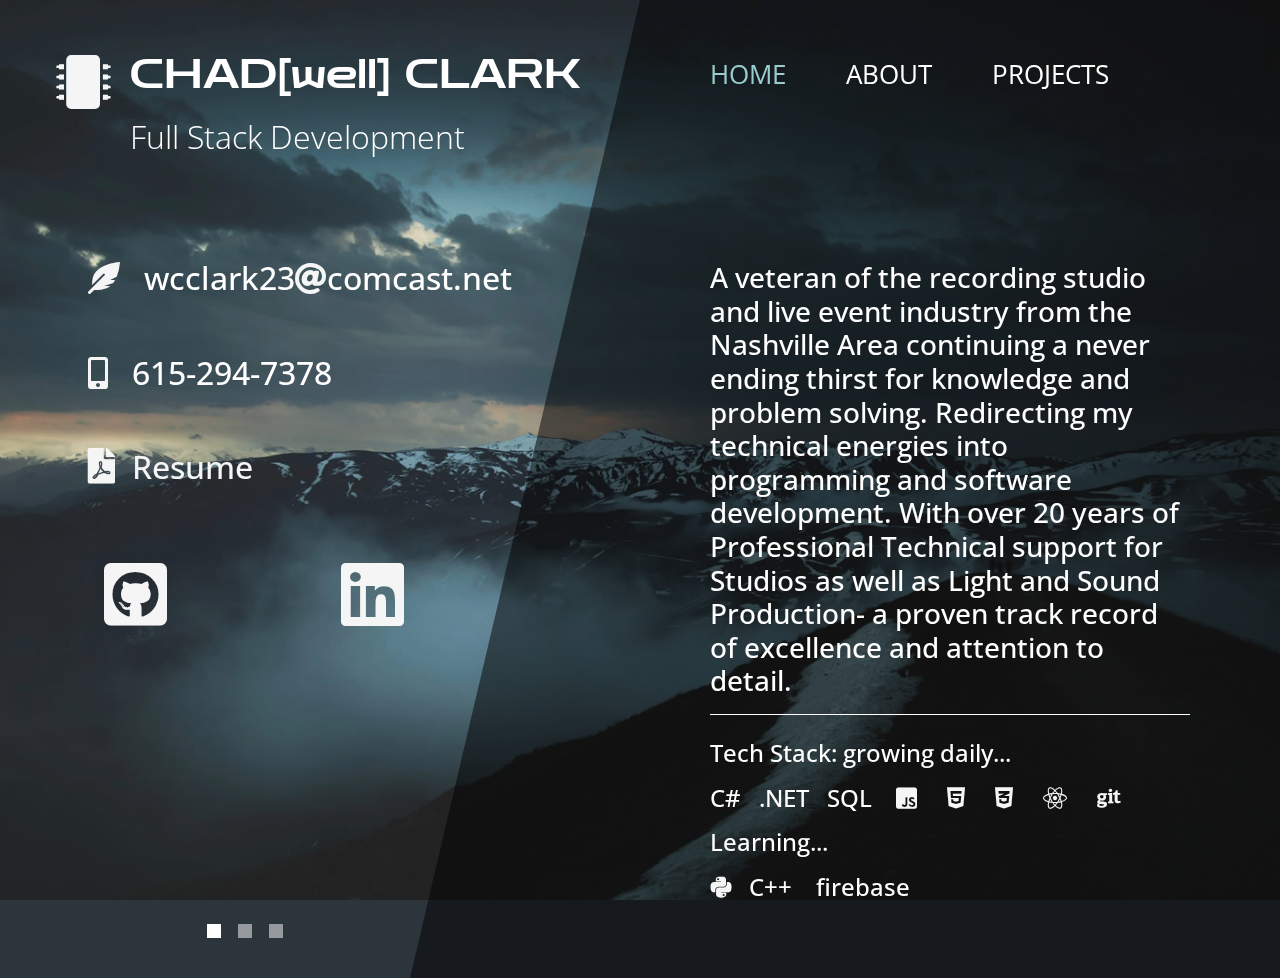
<file: index.html>
<!DOCTYPE html>
<html lang="en">

<head>
    <meta charset="UTF-8">
    <link rel="icon" href="Assets/favicon.ico" />
    <meta name="viewport" content="width=device-width, initial-scale=1.0">
    <meta http-equiv="X-UA-Compatible" content="ie=edge">
    <title>Chad[well] Clark</title>
    <link href="https://fonts.googleapis.com/css?family=Open+Sans:300,400" rel="stylesheet" /> <!-- https://fonts.google.com/ -->
    <link href="https://fonts.googleapis.com/css2?family=Zen+Dots&display=swap" rel="stylesheet"><!-- https://fonts.google.com/ -->
    <link href="css/bootstrap.min.css" rel="stylesheet" /> <!-- https://getbootstrap.com/ -->
    <link href="fontawesome/css/all.min.css" rel="stylesheet" /> <!-- https://fontawesome.com/ -->
    <link href="css/templatemo-diagoona.css" rel="stylesheet" />

</head>

<body>
    <div class="tm-container">        
        <div>
            <div class="tm-row pt-4">
                <div class="tm-col-left">
                    <div class="tm-site-header media">
                        <i class="fas fa-microchip fa-3x mt-1 tm-logo"></i>
                        <div class="media-body">
                            <h1 class="tm-sitename">CHAD[well] CLARK</h1>
                            <p class="tm-slogon">Full Stack Development</p>
                        </div>        
                    </div>
                </div>
                <div class="tm-col-right">
                    <nav class="navbar navbar-expand-lg" id="tm-main-nav">
                        <button class="navbar-toggler toggler-example mr-0 ml-auto" type="button" 
                            data-toggle="collapse" data-target="#navbar-nav" 
                            aria-controls="navbar-nav" aria-expanded="false" aria-label="Toggle navigation">
                            <span><i class="fas fa-bars"></i></span>
                        </button>
                        <div class="collapse navbar-collapse tm-nav" id="navbar-nav">
                            <ul class="navbar-nav text-uppercase mt-4">
                                <li class="nav-item active">
                                    <a class="nav-link tm-nav-link" href="#">Home <span class="sr-only">(current)</span></a>
                                </li>
                                <li class="nav-item">
                                    <a class="nav-link tm-nav-link" href="about.html">About</a>
                                </li>
                                <li class="nav-item">
                                    <a class="nav-link tm-nav-link" href="projects.html">Projects</a>
                                </li>                            
                                <!-- <li class="nav-item">
                                    <a class="nav-link tm-nav-link" href="contact.html">Contact</a>
                                </li> -->
                            </ul>                            
                        </div>                        
                    </nav>
                </div>
            </div>
            
            <div class="tm-row pt-6">
                <div class="tm-col-left"> 

                    <div class="row">
                        <h2 class="col pt-5 ml-5"><i class="fas fa-feather-alt mr-4"></i>wcclark23<i class="fas fa-at"></i>comcast.net</h2>

                    </div>
                    <div class="row">
                        <h2 class="col pt-5 ml-5"><i class="fas fa-mobile-alt mr-4"></i>615-294-7378</h2>

                    </div>
                    <div class="row ">
                        <a href="/assets/ChadClark.pdf" class="row pt-5 ml-5 " ><i class="fas fa-file-pdf fa-2x col-2 res"></i><h2 class="col-2 ml-2 res"> Resume</h2></a>
                         
                    
                    </div>
                    <div class="row">
                        <a href="https://github.com/Chadwell-Clark" > <h4 class="col-2 m-5"><i class="fab fa-github-square fa-3x p-3 mr-3"></i> </h4></a>
                         <!-- <h4 class="col-2 m-5 "><i class="fab fa-github-square fa-3x p-3 mr-3"></i> </h4> -->
                         <a href="https://www.linkedin.com/in/chadwell-clark/" ><h4 class="col-2 m-5"> <i class="fab fa-linkedin  fa-3x p-3 mr-4"></i></i> </h4></a>
                        <!-- <h4 class="col-2 m-5"> <i class="fab fa-linkedin  fa-3x p-3 mr-4"></i></i> </h4> -->

                    </div>
                </div>
                <main class="tm-col-right">
                    <section class="tm-content">
                        <!-- <h2 class="mb-5 tm-content-title">Digital Diving</h2> -->
                        <p class="mb-3"><h3>A veteran of the recording studio and live event industry from the Nashville Area continuing a never ending thirst for knowledge and problem solving. Redirecting my technical energies into programming and software development.
                             With over 20 years of
                            Professional Technical support for Studios as
                            well as Light and Sound Production- a proven
                            track record of excellence and attention to
                            detail.</h3></p>
                        <!-- <p class="mb-5">Diving into the deep waters of software development after a couple decades of studio electronics. I have had a successful carreer in Nashville recording and concerts and look forward to continued success in Nashville's growing tech industry. </p> -->
                        <hr class="mb-4">
                        <p><h4>Tech Stack: growing daily...
                            <br class="mt-5"> 
                            <div  class="mt-3"> C#&nbsp;&nbsp; .NET&nbsp;&nbsp;  SQL &nbsp;&nbsp;

                            <i class="fab fa-js-square "></i>
                            <i class="fab fa-html5 ml-4"></i>
                            <i class="fab fa-css3-alt ml-4"></i>
                            <i class="fab fa-react ml-4"></i>
                            <i class="fab fa-git ml-4"></i>
                            <i class="fab fa-github-squarev ml-4"></i>
        
                        </div>


                        </h4></p>           
                        <p class="mb-3"><h4>Learning...
                                <br>
                                <div  class="mt-3">
                                <i class="fab fa-python "></i> 
                                &nbsp;&nbsp;C++ &nbsp;&nbsp; firebase  
                            </div> 
    
                            </h4></p>                     
                        <!-- <a href="about.html" class="btn btn-primary">Continue...</a> -->
                    </section>
                </main>
            </div>
        </div>        

        <div class="tm-row">
            <div class="tm-col-left text-center">            
                <ul class="tm-bg-controls-wrapper">
                    <li class="tm-bg-control active" data-id="0"></li>
                    <li class="tm-bg-control" data-id="1"></li>
                    <li class="tm-bg-control" data-id="2"></li>
                </ul>            
            </div>        
            <div class="tm-col-right tm-col-footer">
                <footer class="tm-site-footer text-right">
                    <!-- <p class="mb-0">Copyright 2020 Diagoona Co. 
                    
                    | Design: <a rel="nofollow" target="_parent" href="https://templatemo.com" class="tm-text-link">TemplateMo</a></p> -->
                </footer>
            </div>  
        </div>

        <!-- Diagonal background design -->
        <div class="tm-bg">
            <div class="tm-bg-left"></div>
            <div class="tm-bg-right"></div>
        </div>
    </div>

    <script src="js/jquery-3.4.1.min.js"></script>
    <script src="js/bootstrap.min.js"></script>
    <script src="js/jquery.backstretch.min.js"></script>
    <script src="js/templatemo-script.js"></script>
</body>
</html>
</file>
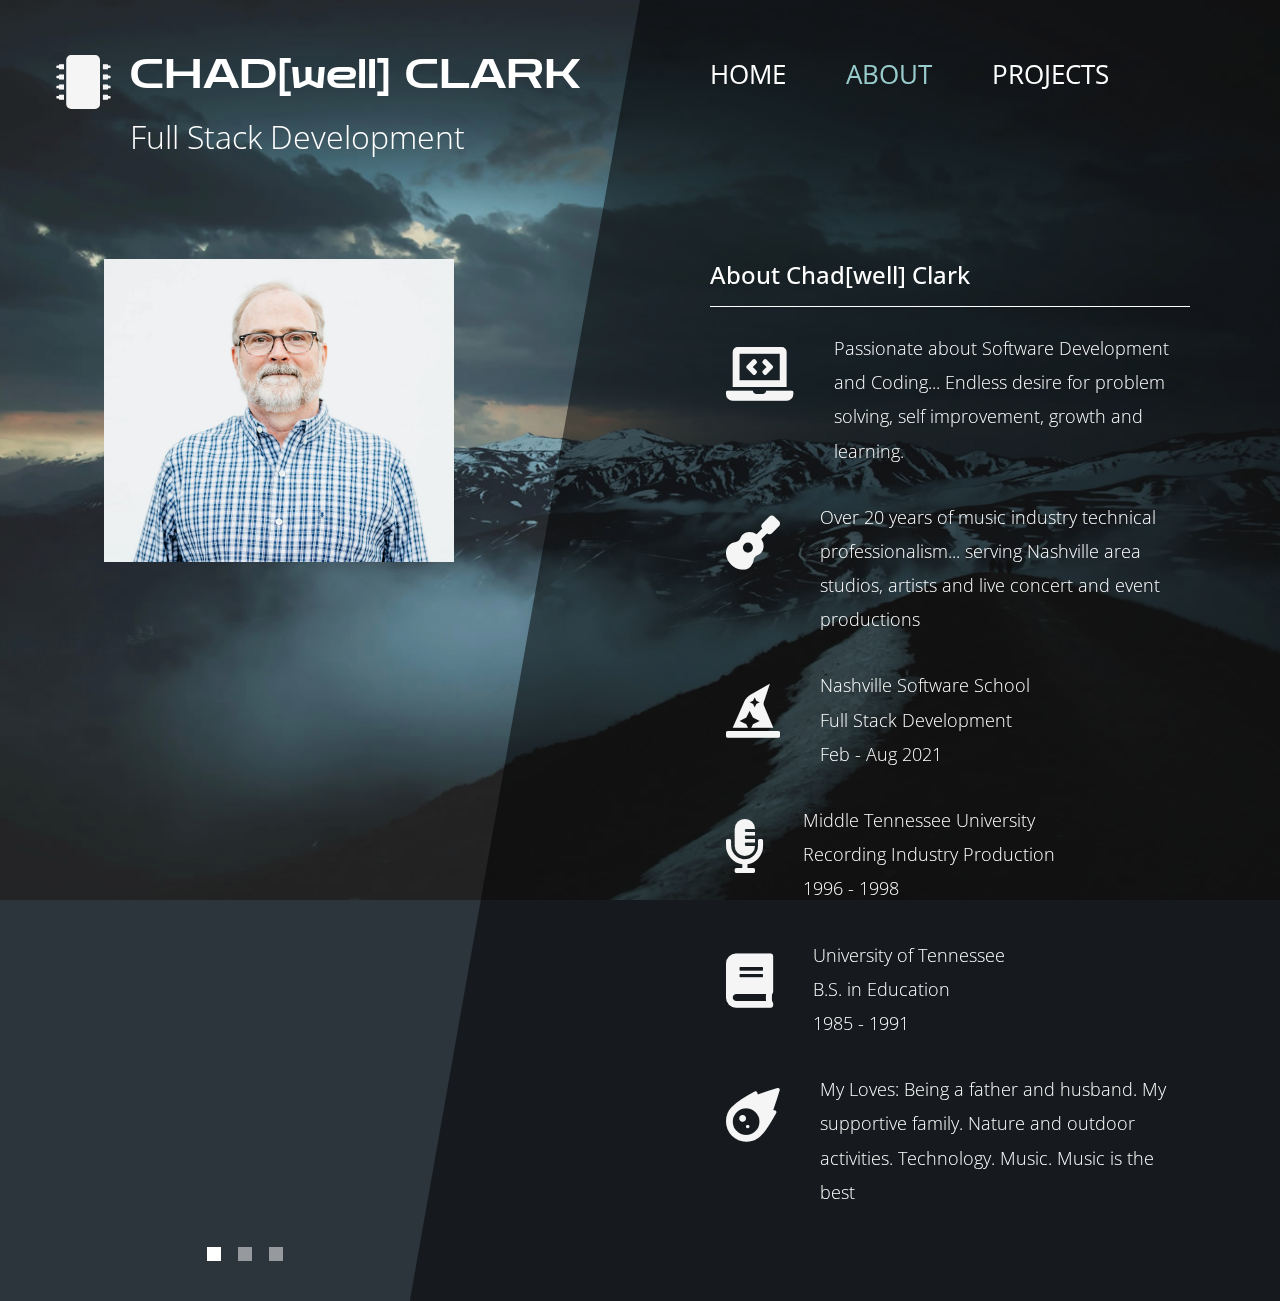
<file: about.html>
<!DOCTYPE html>
<html lang="en">

<head>
    <meta charset="UTF-8">
    <link rel="icon" href="Assets/favicon.ico" />
    <meta name="viewport" content="width=device-width, initial-scale=1.0">
    <meta http-equiv="X-UA-Compatible" content="ie=edge">
    <title>Chad[well] Clark About</title>
    <link href="https://fonts.googleapis.com/css?family=Open+Sans:300,400" rel="stylesheet" /> <!-- https://fonts.google.com/ -->
    <link href="https://fonts.googleapis.com/css2?family=Zen+Dots&display=swap" rel="stylesheet"><!-- https://fonts.google.com/ -->
    <link href="css/bootstrap.min.css" rel="stylesheet" /> <!-- https://getbootstrap.com/ -->
    <link href="fontawesome/css/all.min.css" rel="stylesheet" /> <!-- https://fontawesome.com/ -->
    <link href="css/templatemo-diagoona.css" rel="stylesheet" />

</head>

<body>
    <div class="tm-container">        
        <div>
            <div class="tm-row pt-4">
                <div class="tm-col-left">
                    <div class="tm-site-header media">
                        <i class="fas fa-microchip fa-3x mt-1 tm-logo"></i>
                        <div class="media-body">
                            <h1 class="tm-sitename">CHAD[well] CLARK</h1>
                            <p class="tm-slogon">Full Stack Development</p>
                        </div>        
                    </div>
                </div>
                <div class="tm-col-right">
                    <nav class="navbar navbar-expand-lg" id="tm-main-nav">
                        <button class="navbar-toggler toggler-example mr-0 ml-auto" type="button" 
                            data-toggle="collapse" data-target="#navbar-nav" 
                            aria-controls="navbar-nav" aria-expanded="false" aria-label="Toggle navigation">
                            <span><i class="fas fa-bars"></i></span>
                        </button>
                        <div class="collapse navbar-collapse tm-nav" id="navbar-nav">
                            <ul class="navbar-nav text-uppercase mt-4">
                                <li class="nav-item">
                                    <a class="nav-link tm-nav-link" href="index.html">Home</a>
                                </li>
                                <li class="nav-item active">
                                    <a class="nav-link tm-nav-link" href="about.html">About <span class="sr-only">(current)</span></a>
                                </li>
                                <li class="nav-item">
                                    <a class="nav-link tm-nav-link" href="projects.html">Projects</a>
                                </li>                            
                                <!-- <li class="nav-item">
                                    <a class="nav-link tm-nav-link" href="contact.html">Contact</a>
                                </li> -->
                            </ul>                            
                        </div>                        
                    </nav>
                </div>
            </div>
            
            <div class="tm-row">
                <div class="tm-col-left"><img src="assets/1chadclark1.jpg" alt="Image" class=" photo img-fluid"></div>
                <main class="tm-col-right">
                    <section class="tm-content tm-about">
                        <h2 class=" tm-content-title">About Chad[well] Clark</h2>
                        <hr class="mb-4">
                        <div class="media my-3">
                            <i class="fas fa-laptop-code fa-3x p-3 mr-4"></i>
                            <div class="media-body">
                                <p>
                                    Passionate about Software Development and Coding... Endless desire for problem solving, self improvement, growth and learning.</p>
                            </div> 
                        </div>
                        <div class="media my-3">
                            <i class="fas fa-guitar fa-3x p-3 mr-4"></i>
                            <div class="media-body">
                                <p>Over 20 years of music industry technical professionalism... serving Nashville area studios, artists and live concert and event productions</p>
                            </div> 
                        </div>
                        <div class="media my-3">
                            <i class="fas fa-hat-wizard fa-3x p-3 mr-4"></i>
                            <div class="media-body">
                                <p>Nashville Software School<br> 
                                    Full Stack Development <br>
                                    Feb - Aug 2021

                                </p>
                            </div> 
                        </div>
                        <div class="media my-3">
                            <i class="fas fa-microphone-alt fa-3x p-3 mr-4"></i>
                            <div class="media-body">
                                <p>Middle Tennessee University<br> Recording Industry Production<br>1996 - 1998</p>
                            </div> 
                        </div>
                        <div class="media my-3">
                            <i class="fas fa-book fa-3x p-3 mr-4"></i>
                            <div class="media-body">
                                <p>University of Tennessee <br> B.S. in Education<br> 1985 - 1991</p>
                            </div> 
                        </div>     
                        <div class="media my-3">
                            <i class="fas fa-meteor fa-3x p-3 mr-4"></i>
                            <div class="media-body">
                                <p>My Loves: Being a father and husband. My supportive family. Nature and outdoor activities.  Technology. Music. Music is the best </p>
                            </div> 
                        </div>                     
                    </section>
                </main>
            </div>
        </div>        

        <div class="tm-row">
            <div class="tm-col-left text-center">            
                <ul class="tm-bg-controls-wrapper">
                    <li class="tm-bg-control active" data-id="0"></li>
                    <li class="tm-bg-control" data-id="1"></li>
                    <li class="tm-bg-control" data-id="2"></li>
                </ul>            
            </div>        
            <div class="tm-col-right tm-col-footer">
                <footer class="tm-site-footer text-right">
                   
                </footer>
            </div>   
        </div>        

        <!-- Diagonal background design -->
        <div class="tm-bg">
            <div class="tm-bg-left"></div>
            <div class="tm-bg-right"></div>
        </div>
    </div>

    <script src="js/jquery-3.4.1.min.js"></script>
    <script src="js/bootstrap.min.js"></script>
    <script src="js/jquery.backstretch.min.js"></script>
    <script src="js/templatemo-script.js"></script>
</body>
</html>
</file>
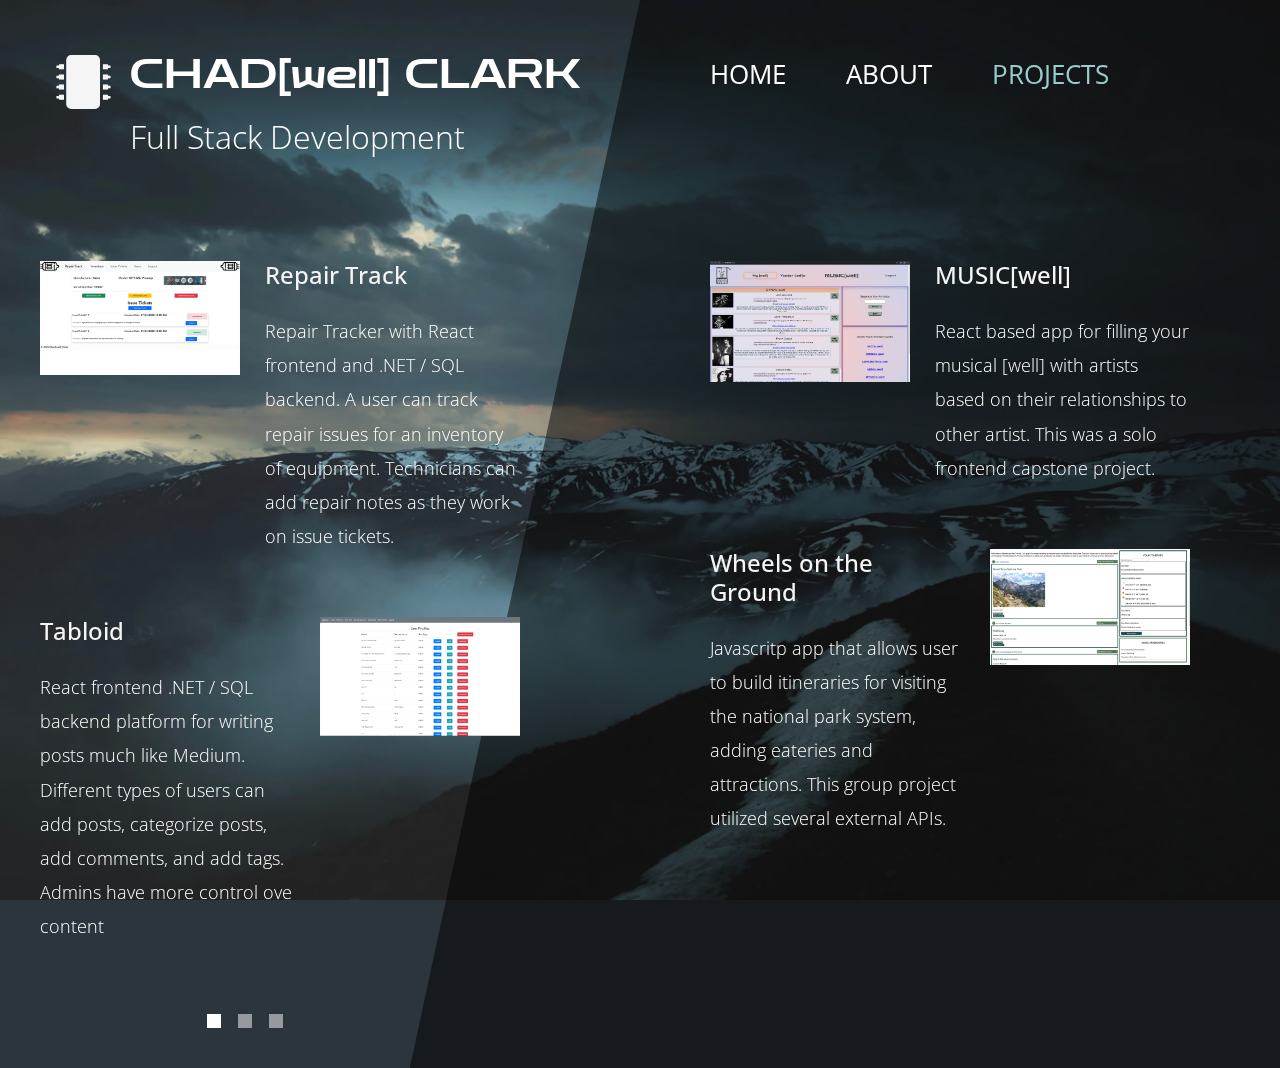
<file: projects.html>
<!DOCTYPE html>
<html lang="en">

<head>
    <meta charset="UTF-8">
    <link rel="icon" href="Assets/favicon.ico" />
    <meta name="viewport" content="width=device-width, initial-scale=1.0">
    <meta http-equiv="X-UA-Compatible" content="ie=edge">
    <title>Chad[well] Clark Projects</title>
    <link href="https://fonts.googleapis.com/css?family=Open+Sans:300,400" rel="stylesheet" /> <!-- https://fonts.google.com/ -->
    <link href="https://fonts.googleapis.com/css2?family=Zen+Dots&display=swap" rel="stylesheet"><!-- https://fonts.google.com/ -->
    <link href="css/bootstrap.min.css" rel="stylesheet" /> <!-- https://getbootstrap.com/ -->
    <link href="fontawesome/css/all.min.css" rel="stylesheet" /> <!-- https://fontawesome.com/ -->
    <link href="css/templatemo-diagoona.css" rel="stylesheet" />

</head>

<body>
    <div class="tm-container">        
        <div>
            <div class="tm-row pt-4">
                <div class="tm-col-left">
                    <div class="tm-site-header media">
                        <i class="fas fa-microchip fa-3x mt-1 tm-logo"></i>
                        <div class="media-body">
                            <h1 class="tm-sitename">CHAD[well] CLARK</h1>
                            <p class="tm-slogon">Full Stack Development</p>
                        </div>        
                    </div>
                </div>
                <div class="tm-col-right">
                    <nav class="navbar navbar-expand-lg" id="tm-main-nav">
                        <button class="navbar-toggler toggler-example mr-0 ml-auto" type="button" 
                            data-toggle="collapse" data-target="#navbar-nav" 
                            aria-controls="navbar-nav" aria-expanded="false" aria-label="Toggle navigation">
                            <span><i class="fas fa-bars"></i></span>
                        </button>
                        <div class="collapse navbar-collapse tm-nav" id="navbar-nav">
                            <ul class="navbar-nav text-uppercase mt-4">
                                <li class="nav-item">
                                    <a class="nav-link tm-nav-link" href="index.html">Home</a>
                                </li>
                                <li class="nav-item">
                                    <a class="nav-link tm-nav-link" href="about.html">About</a>
                                </li>
                                <li class="nav-item active">
                                    <a class="nav-link tm-nav-link" href="projects.html">Projects <span class="sr-only">(current)</span></a>
                                </li>                            
                                <!-- <li class="nav-item">
                                    <a class="nav-link tm-nav-link" href="contact.html">Contact</a>
                                </li> -->
                            </ul>                            
                        </div>                        
                    </nav>
                </div>
            </div>
            
            <div class="tm-row">
                <div class="tm-col-left-proj">
                    <section class="tm-content-proj">
                        <div class="media my-3 mb-5 tm-service-media tm-service-media-img-l">
                           <a href="https://github.com/Chadwell-Clark/RepairTrack" ><img src="assets/repair2a.png" alt="Image" class="tm-service-img"></a>
                            <div class="media-body tm-service-text">
                                <a href="https://github.com/Chadwell-Clark/RepairTrack" ><h2 class="mb-4 tm-content-title">Repair Track</h2></a>
                                <p>Repair Tracker with React frontend and .NET / SQL backend. A user can track repair issues for an inventory of equipment. Technicians can add repair notes as they work on issue tickets.</p>
                            </div> 
                        </div>
                        <div class="media my-3 mb-5 tm-service-media">                            
                            <div class="media-body tm-service-text">
                                <a href="https://github.com/Chadwell-Clark/Tabloid_FullStack" ><h2 class="mb-4 tm-content-title">Tabloid</h2></a>
                                <p>React frontend .NET / SQL backend platform for writing posts much like Medium. Different types of users can add posts, categorize posts, add comments, and add tags. Admins have more control ove content </p>
                            </div> 
                            <a href="https://github.com/Chadwell-Clark/Tabloid_FullStack" ><img src="assets/tabloid.png" alt="Image" class="tm-service-img-r"></a>
                        </div>
                        <!-- <div class="media my-3 tm-service-media tm-service-media-img-l">
                            <img src="assets/services-3.jpg" alt="Image" class="tm-service-img">
                            <div class="media-body tm-service-text">
                                <h2 class="mb-4 tm-content-title">Wheels on the Ground</h2>
                                <p>Javascritp app that allows user to build itineraries for visiting the national park system, adding eateries and attractions. This group project utilized several external APIs.</p>
                                
                            </div> 
                        </div>                 -->
                </div>
                <main class="tm-col-right">
                    <section class="tm-content">
                        <div class="media my-3 mb-5 tm-service-media tm-service-media-img-l">
                            <a href="https://github.com/Chadwell-Clark/MUSICwell" ><img src="assets/musicwell1.png" alt="Image" class="tm-service-img"></a>
                            <div class="media-body tm-service-text">
                                <a href="https://github.com/Chadwell-Clark/MUSICwell" ><h2 class="mb-4 tm-content-title">MUSIC[well]</h2></a>
                                <p>React based app for filling your musical [well] with artists based on their relationships to other artist. This was a solo frontend capstone project.</p>
                            </div> 
                        </div>
                        <div class="media my-3 mb-5 tm-service-media">                            
                            <div class="media-body tm-service-text">
                                <a href="https://github.com/Chadwell-Clark/Wheels-on-the-Ground-kings-canyon-folks" ><h2 class="mb-4 tm-content-title">Wheels on the Ground</h2></a>
                                <p>Javascritp app that allows user to build itineraries for visiting the national park system, adding eateries and attractions. This group project utilized several external APIs.</p>
                            </div> 
                            <a href="https://github.com/Chadwell-Clark/Wheels-on-the-Ground-kings-canyon-folks" ><img src="assets/wheels2.png" alt="Image" class="tm-service-img-r"></a>
                        </div>
                                             
                    </section>
                </main>
            </div>
        </div>        

        <div class="tm-row">
            <div class="tm-col-left text-center">            
                <ul class="tm-bg-controls-wrapper">
                    <li class="tm-bg-control active" data-id="0"></li>
                    <li class="tm-bg-control" data-id="1"></li>
                    <li class="tm-bg-control" data-id="2"></li>
                </ul>            
            </div>        
            <div class="tm-col-right tm-col-footer">
                <footer class="tm-site-footer text-right">
                    
                </footer>
            </div>  
        </div>        

        <!-- Diagonal background design -->
        <div class="tm-bg">
            <div class="tm-bg-left"></div>
            <div class="tm-bg-right"></div>
        </div>
    </div>

    <script src="js/jquery-3.4.1.min.js"></script>
    <script src="js/bootstrap.min.js"></script>
    <script src="js/jquery.backstretch.min.js"></script>
    <script src="js/templatemo-script.js"></script>
</body>

</html>
</file>
<file: css/templatemo-diagoona.css>
/*

TemplateMo 550 Diagoona

https://templatemo.com/tm-550-diagoona

*/

body {
  font-family: "Open Sans", Arial, sans-serif;
  font-size: 18px;
  font-weight: 300;
  overflow-x: hidden;
  color: white;
  background-color: #2c353c;
}

a {
  transition: all 0.3s ease;
  text-decoration: none;
  color: whitesmoke;
}

ul {
  padding: 0;
}
a:hover {
  text-decoration: none;
  color: lightskyblue;
}
button:focus {
  outline: none;
}
p {
  line-height: 1.9;
}
.tm-logo {
  margin-right: 20px;
}
.tm-slogon {
  font-size: 2rem;
}
.tm-sitename {
  font-family: "Zen Dots", cursive;
}
.tm-site-header {
  margin: 1.7rem 1rem;
}

.fab,
.fas {
  color: whitesmoke;
}

.fa-linkedin:hover {
  color: royalblue;
}

.fa-github-square:hover {
  color: grey;
}

.res:hover {
  color: lightskyblue;
}

/* Navigation */
.navbar-toggler {
  padding: 8px 15px;
  border: 0;
  border-radius: 0;
  transform: skewX(-15deg);
  background-color: rgba(0, 0, 0, 0.5);
  color: white;
}

.navbar-toggler i {
  transform: skewX(15deg);
}

.navbar-expand-lg {
  padding-left: 0;
  padding-right: 0;
}

.navbar-expand-lg .navbar-nav .nav-link {
  padding: 0;
}

.navbar-expand-lg .navbar-nav .tm-nav-link {
  font-size: 1.6rem;
  font-weight: 400;
  color: white;
  padding-bottom: 30px;
}

.nav-item {
  margin-right: 60px;
}

.nav-item:last-child {
  margin-right: 0;
}

.nav-item.active .tm-nav-link,
.nav-item:hover .tm-nav-link {
  color: #9cc;
}

/* Page Background */
.tm-bg {
  position: absolute;
  left: 0;
  right: 0;
  width: 100%;
  height: 100%;
  display: flex;
  z-index: -1000;
}

.tm-bg-left,
.tm-bg-right {
  position: relative;
  width: 50%;
  height: 100%;
}

.tm-bg-right {
  background-color: rgba(0, 0, 0, 0.5);
}

.tm-bg-left {
  border-right: 230px solid rgba(0, 0, 0, 0.5);
  border-top: 100vh solid transparent;
}

.tm-bg-controls-wrapper {
  display: inline-block;
  margin-left: -150px;
}

.tm-bg-control {
  display: inline-block;
  width: 14px;
  height: 14px;
  background-color: rgba(255, 255, 255, 0.5);
  margin: 6px;
  cursor: pointer;
}

.tm-bg-control.active,
.tm-bg-control:hover {
  background-color: white;
}

.tm-container {
  width: 100%;
  height: 100%;
  min-height: 100vh;
  position: relative;
  display: flex;
  flex-direction: column;
  justify-content: space-between;
}

.tm-row {
  display: flex;
}

.tm-col-left {
  width: 50%;
  height: 100%;
  padding-left: 40px;
  padding-right: 40px;
}

.tm-col-left-proj {
  width: 50%;
  height: 100%;
  padding-left: 40px;
  padding-right: 70px;
}

.tm-col-right {
  width: 50%;
  height: 100%;
  padding-left: 70px;
  padding-right: 70px;
}

.tm-content {
  max-width: 660px;
  margin-top: 50px;
  padding-right: 20px;
}
.tm-content-proj {
  max-width: 660px;
  margin-top: 50px;
  padding-right: 50px;
}

.tm-about {
  max-width: 525px;
}

::-webkit-scrollbar {
  -webkit-appearance: none;
  width: 10px;
}

::-webkit-scrollbar-thumb {
  border-radius: 5px;
  background-color: rgba(255, 255, 255, 0.8);
  box-shadow: 0 0 1px rgba(255, 255, 255, 0.8);
}

.tm-content-title {
  font-size: 1.5rem;
}
hr {
  border-top: 1px solid white;
}

.btn {
  padding: 10px 25px;
  border-radius: 0;
}

.btn-big {
  padding: 9px 40px;
  font-size: 1.2rem;
}

.btn-primary {
  background-color: white;
  color: black;
  border: 0;
}

.btn-primary:hover {
  background-color: #9cc;
  color: black;
}

.tm-site-footer {
  padding: 40px 0 20px;
  max-width: 660px;
  font-size: 0.95rem;
}

.tm-col-footer {
  padding-left: 0;
}
.tm-text-link {
  color: white;
}

.tm-text-link:hover,
.tm-text-link:focus {
  color: #9cc;
}

/* Service */
.tm-service-text {
  max-width: 365px;
}
.tm-service-img {
  margin-right: 25px;
  max-width: 200px;
}
.tm-service-img-r {
  margin-left: 25px;
  max-width: 200px;
}

/* Contact */
.form-control,
textarea {
  color: white;
  background-color: transparent;
  background-clip: padding-box;
  border: none;
  border-bottom: 1px solid #999a9b;
  border-radius: 0;
  transition: border-color 0.15s ease-in-out, box-shadow 0.15s ease-in-out;
  padding: 10px 0;
  font-family: "Open Sans", Arial, sans-serif;
  font-size: 1rem;
  font-weight: 400;
  line-height: 1.5;
}

.form-control:focus {
  color: white;
  background-color: transparent;
  box-shadow: none;
  border-color: #9cc;
  outline: none;
}

.mb-85 {
  margin-bottom: 85px;
}
.tm-contact-main {
  max-width: 690px;
}

.tm-contact {
  max-width: 420px;
  margin-left: auto;
  margin-right: auto;
}

.form-control::-webkit-input-placeholder {
  color: white;
} /* Edge */
.form-control:-ms-input-placeholder {
  color: white;
} /* Internet Explorer 10-11 */
.form-control::placeholder {
  color: white;
}

.photo {
  max-width: 350px;
  margin: 3rem 3rem 0 4rem;
}

@media (max-width: 1200px) {
  .nav-item {
    margin-right: 30px;
  }
  .photo {
    max-width: 250px;
  }
  .tm-page-right {
    padding-left: 30px;
    padding-right: 30px;
  }
}

@media (max-width: 992px) {
  .tm-nav {
    position: absolute;
    background: rgba(0, 0, 0, 0.8);
    color: white;
    top: 44px;
    right: 4px;
  }

  .navbar-expand-lg .navbar-nav .tm-nav-link {
    color: white;
    font-size: 1.1rem;
    padding: 13px 20px;
  }

  .nav-item {
    margin-right: 0;
  }

  .nav-item.active .tm-nav-link,
  .nav-item:hover .tm-nav-link {
    color: #9cc;
  }

  .tm-content {
    margin-top: 20px;
  }
  .tm-site-footer {
    padding-top: 40px;
  }
  .tm-col-left {
    width: 40%;
  }

  .tm-col-right {
    width: 60%;
    padding-left: 100px;
    padding-right: 30px;
  }

  .tm-col-footer {
    padding-left: 0;
  }
}

@media (max-width: 768px) {
  .tm-row {
    flex-direction: column;
  }

  .tm-col-left,
  .tm-col-right,
  .tm-bg-left,
  .tm-bg-right {
    width: 100%;
  }

  #tm-main-nav {
    position: fixed;
    top: 50px;
    right: 40px;
    padding-bottom: 0;
  }

  .tm-bg {
    flex-direction: column;
  }

  .tm-bg-left {
    height: 200px;
    border-bottom: 50px solid rgba(0, 0, 0, 0.5);
    border-right: 0;
    border-top: 0;
  }

  .tm-bg-right {
    height: calc(100% - 200px);
  }

  .tm-bg-controls-wrapper {
    margin-left: 0;
    margin-top: 50px;
  }

  .tm-content {
    max-height: none;
    margin-top: 40px;
  }

  .tm-col-right {
    padding-top: 40px;
    padding-left: 30px;
  }

  .tm-col-footer {
    padding-left: 10px;
    padding-right: 10px;
  }
}

@media (max-width: 460px) {
  .tm-logo {
    margin-right: 15px;
  }
  .tm-sitename {
    font-size: 1.8rem;
  }
  .tm-slogon {
    font-size: 1.4rem;
  }
}

@media (max-width: 450px),
  (min-width: 768px) and (max-width: 830px),
  (min-width: 992px) and (max-width: 1040px) {
  .tm-service-media {
    flex-direction: column;
  }
  .tm-service-media-img-l {
    flex-direction: column-reverse;
  }
  .tm-service-text {
    margin-top: 20px;
  }
  .tm-service-img {
    margin-right: 0;
  }
  .tm-service-img-r {
    margin-left: 0;
  }
}
</file>
